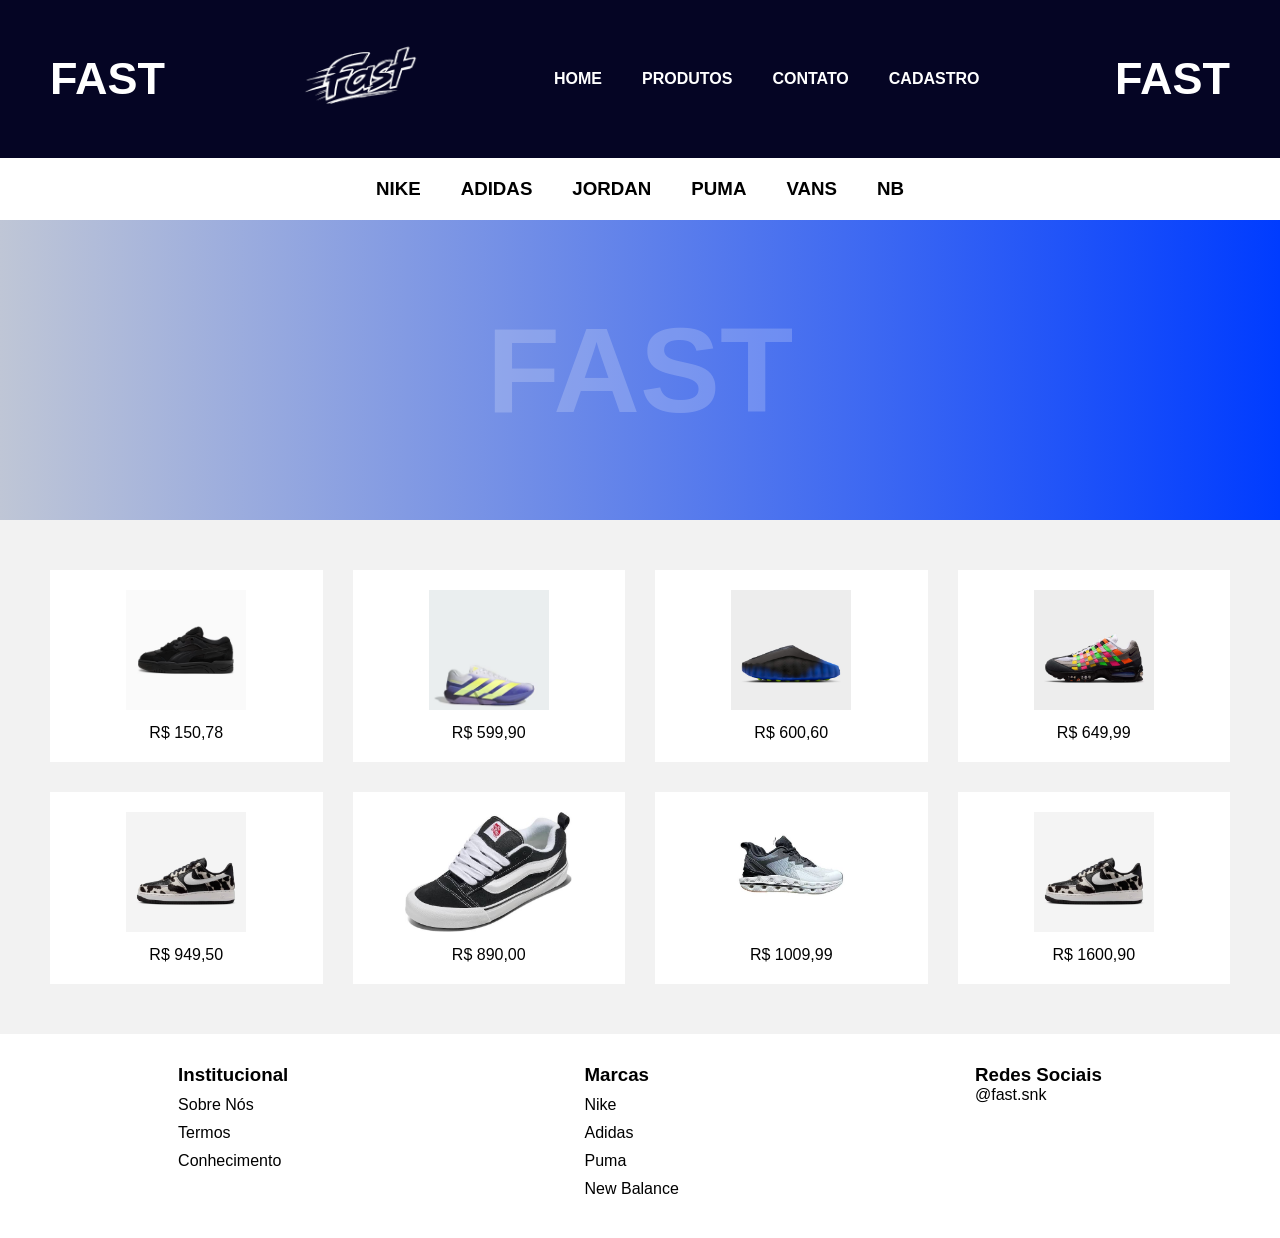
<file: Index.html>
<!DOCTYPE html>
<html lang="pt-br">
<head>
<meta charset="UTF-8">
<title>Fast Sneakers</title>
<link rel="stylesheet" href="style.css">
</head>
<body>

<header>
    <div class="logo">FAST</div>
<img id="logo1" src="logo.png" alt="">
    <nav>
        <ul>
            <li><a href="index.html">HOME</a></li>
            <li><a href="#">PRODUTOS</a></li>
            <li><a href="sobre.html">CONTATO</a></li>
            <li><a href="cadastro.html">CADASTRO</a></li>
        </ul>
    </nav>

    <div class="logo">FAST</div>
</header>

<section class="marcas">
    <h3>NIKE</h3>
    <h3>ADIDAS</h3>
    <h3>JORDAN</h3>
    <h3>PUMA</h3>
    <h3>VANS</h3>
    <h3>NB</h3>
</section>

<section class="banner">
    <H1>FAST</H1>
</section>

<section class="produtos">

    <div class="card">
        <img src="png.avif">
        <p>R$ 150,78</p>
    </div>

    <div class="card">
        <img src="Tenis_de_Treino_Adizero_Dropset_Pro_Preto_KK1549_00_plp_standard.avif">
        <p>R$ 599,90</p>
    </div>

    <div class="card">
        <img src="11401615.avif">
        <p>R$ 600,60</p>
    </div>

    <div class="card">
        <img src="11402251.avif">
        <p>R$ 649,99</p>
    </div>

    <div class="card">
        <img src="114067ID.avif">
        <p>R$ 949,50</p>
    </div>

    <div class="card">
        <img src="images (1).jpg">
        <p>R$ 890,00</p>
    </div>

    <div class="card">
        <img src="images.jpg">
        <p>R$ 1009,99</p>
    </div>

    <div class="card">
        <img src="114067ID.avif">
        <p>R$ 1600,90</p>
    </div>

</section>

<footer>

    <div>
        <h3>Institucional</h3>
        <ul>
            <li>Sobre Nós</li>
            <li>Termos</li>
            <li>Conhecimento</li>
        </ul>
    </div>

    <div>
        <h3>Marcas</h3>
        <ul>
            <li>Nike</li>
            <li>Adidas</li>
            <li>Puma</li>
            <li>New Balance</li>
        </ul>
    </div>

    <div>
        <h3>Redes Sociais</h3>
        <p>@fast.snk</p>
    </div>

</footer>

</body>
</html>
</file>
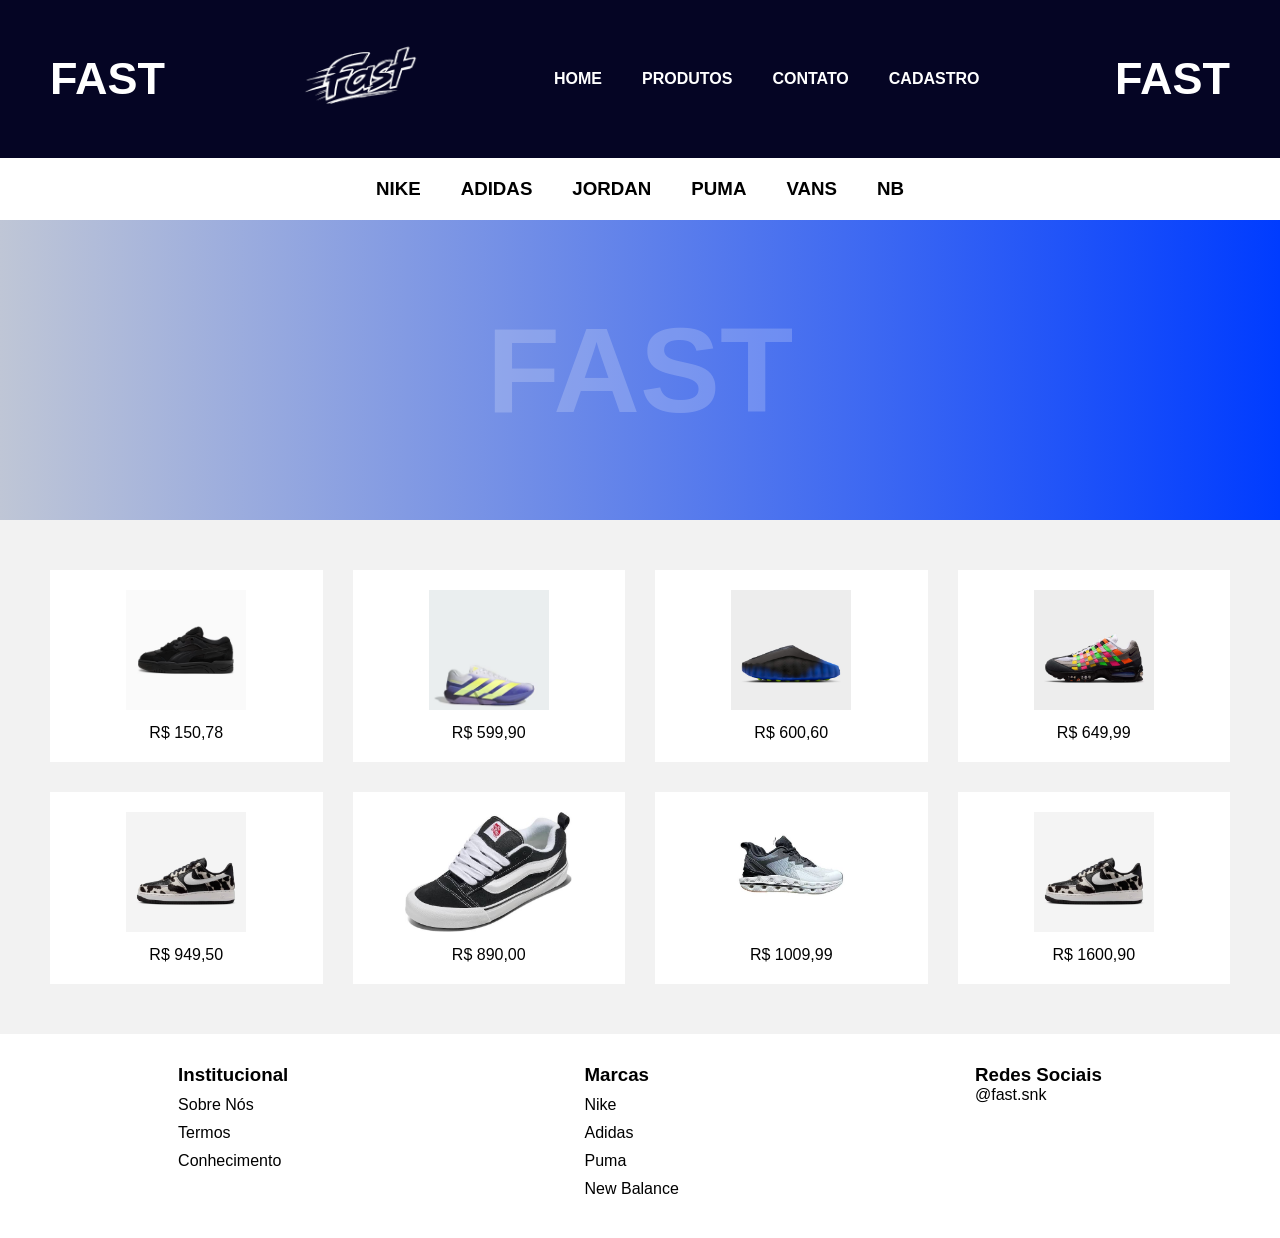
<file: index.html>
<!DOCTYPE html>
<html lang="pt-br">
<head>
<meta charset="UTF-8">
<title>Fast Sneakers</title>
<link rel="stylesheet" href="style.css">
</head>
<body>

<header>
    <div class="logo">FAST</div>
<img id="logo1" src="logo.png" alt="">
    <nav>
        <ul>
            <li><a href="index.html">HOME</a></li>
            <li><a href="#">PRODUTOS</a></li>
            <li><a href="sobre.html">CONTATO</a></li>
            <li><a href="cadastro.html">CADASTRO</a></li>
        </ul>
    </nav>

    <div class="logo">FAST</div>
</header>

<section class="marcas">
    <h3>NIKE</h3>
    <h3>ADIDAS</h3>
    <h3>JORDAN</h3>
    <h3>PUMA</h3>
    <h3>VANS</h3>
    <h3>NB</h3>
</section>

<section class="banner">
    <H1>FAST</H1>
</section>

<section class="produtos">

    <div class="card">
        <img src="png.avif">
        <p>R$ 150,78</p>
    </div>

    <div class="card">
        <img src="Tenis_de_Treino_Adizero_Dropset_Pro_Preto_KK1549_00_plp_standard.avif">
        <p>R$ 599,90</p>
    </div>

    <div class="card">
        <img src="11401615.avif">
        <p>R$ 600,60</p>
    </div>

    <div class="card">
        <img src="11402251.avif">
        <p>R$ 649,99</p>
    </div>

    <div class="card">
        <img src="114067ID.avif">
        <p>R$ 949,50</p>
    </div>

    <div class="card">
        <img src="images (1).jpg">
        <p>R$ 890,00</p>
    </div>

    <div class="card">
        <img src="images.jpg">
        <p>R$ 1009,99</p>
    </div>

    <div class="card">
        <img src="114067ID.avif">
        <p>R$ 1600,90</p>
    </div>

</section>

<footer>

    <div>
        <h3>Institucional</h3>
        <ul>
            <li>Sobre Nós</li>
            <li>Termos</li>
            <li>Conhecimento</li>
        </ul>
    </div>

    <div>
        <h3>Marcas</h3>
        <ul>
            <li>Nike</li>
            <li>Adidas</li>
            <li>Puma</li>
            <li>New Balance</li>
        </ul>
    </div>

    <div>
        <h3>Redes Sociais</h3>
        <p>@fast.snk</p>
    </div>

</footer>

</body>
</html>
</file>
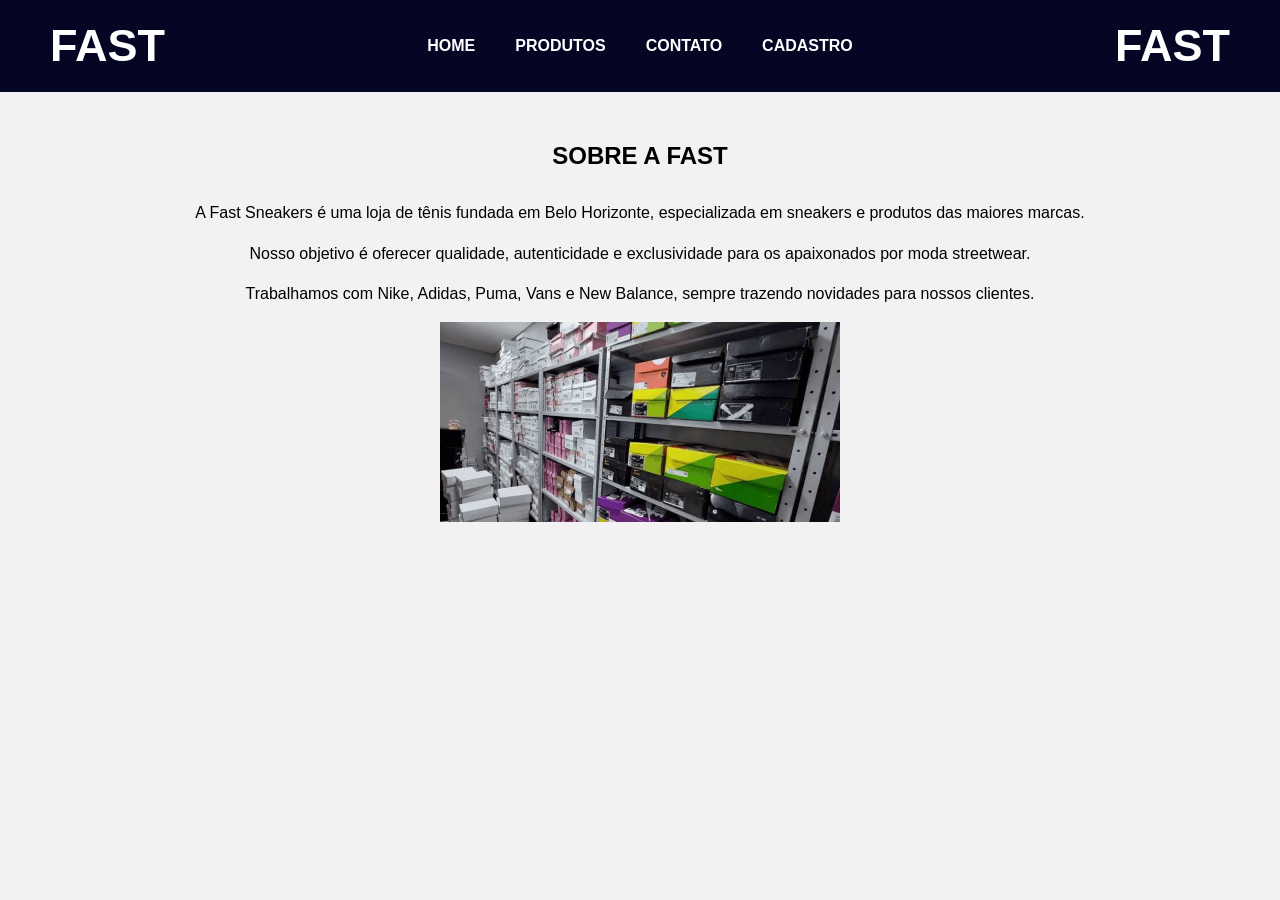
<file: sobre.html>
<!DOCTYPE html>
<html lang="pt-br">
<head>
<meta charset="UTF-8">
<title>Sobre Nós</title>
<link rel="stylesheet" href="style.css">
</head>
<body>

<header>
    <div class="logo">FAST</div>

    <nav>
        <ul>
            <li><a href="index.html">HOME</a></li>
            <li><a href="#">PRODUTOS</a></li>
            <li><a href="sobre.html">CONTATO</a></li>
            <li><a href="cadastro.html">CADASTRO</a></li>
        </ul>
    </nav>

    <div class="logo">FAST</div>
</header>

<section class="sobre">

    <h1>SOBRE A FAST</h1>

    <p>
        A Fast Sneakers é uma loja de tênis fundada em Belo Horizonte,
        especializada em sneakers e produtos das maiores marcas.
    </p>

    <p>
        Nosso objetivo é oferecer qualidade, autenticidade e
        exclusividade para os apaixonados por moda streetwear.
    </p>

    <p>
        Trabalhamos com Nike, Adidas, Puma, Vans e New Balance,
        sempre trazendo novidades para nossos clientes.
    </p>

    <img src="IMG.jpg" width="400">

</section>

</body>
</html>
</file>
<file: style.css>
*{
    margin:0;
    padding:0;
    box-sizing:border-box;
    font-family: Arial, Helvetica, sans-serif;
}

body{
    background:#f2f2f2;
}

/* MENU */

header{
    background:#050524;
    color:white;
    padding:20px 50px;

    display:flex;
    justify-content:space-between;
    align-items:center;
}

.logo{
    font-size:45px;
    font-weight:bold;
}

nav ul{
    list-style:none;
    display:flex;
    gap:40px;
}

nav a{
    text-decoration:none;
    color:white;
    font-weight:bold;
}

/* MARCAS */

.marcas{
    background:white;
    padding:20px;

    display:flex;
    justify-content:center;
    gap:40px;
}

/* BANNER */

.banner{
    background:linear-gradient(to right,#bfc6d6,#003cff);
    height:300px;

    display:flex;
    justify-content:center;
    align-items:center;
}

.banner h1{
    font-size:120px;
    color:rgba(255,255,255,.2);
}

/* PRODUTOS */

.produtos{
    padding:50px;

    display:grid;
    grid-template-columns:repeat(4,1fr);
    gap:30px;
}

.card{
    background:white;
    padding:20px;
    text-align:center;
}

.card img{
    width:100%;
    height:120px;
    object-fit:contain;
}

.card p{
    margin-top:10px;
}

/* RODAPÉ */

footer{
    background:white;
    padding:30px;

    display:flex;
    justify-content:space-around;
}

footer ul{
    list-style:none;
}

footer li{
    margin:10px 0;
}

/* LOGIN */

.login{
    height:80vh;

    display:flex;
    justify-content:center;
    align-items:center;
}

.formulario{
    width:400px;
}

.formulario h1{
    text-align:center;
    margin-bottom:40px;
}

.campo{
    margin-bottom:20px;
}

.campo input{
    width:100%;
    padding:10px;
}

.botoes{
    display:flex;
    justify-content:space-between;
}

button{
    width:45%;
    padding:15px;
    border:none;
    background:#d9d9d9;
    font-weight:bold;
    cursor:pointer;
}

/* SOBRE */

.sobre{
    width:70%;
    margin:50px auto;
    text-align:center;
}

.sobre h1{
    margin-bottom:30px;
}

.sobre p{
    margin-bottom:15px;
    line-height:1.6;
}

#logo1{
    width: 10%;
    height: 10%;
    text-align: left;
}
</file>
